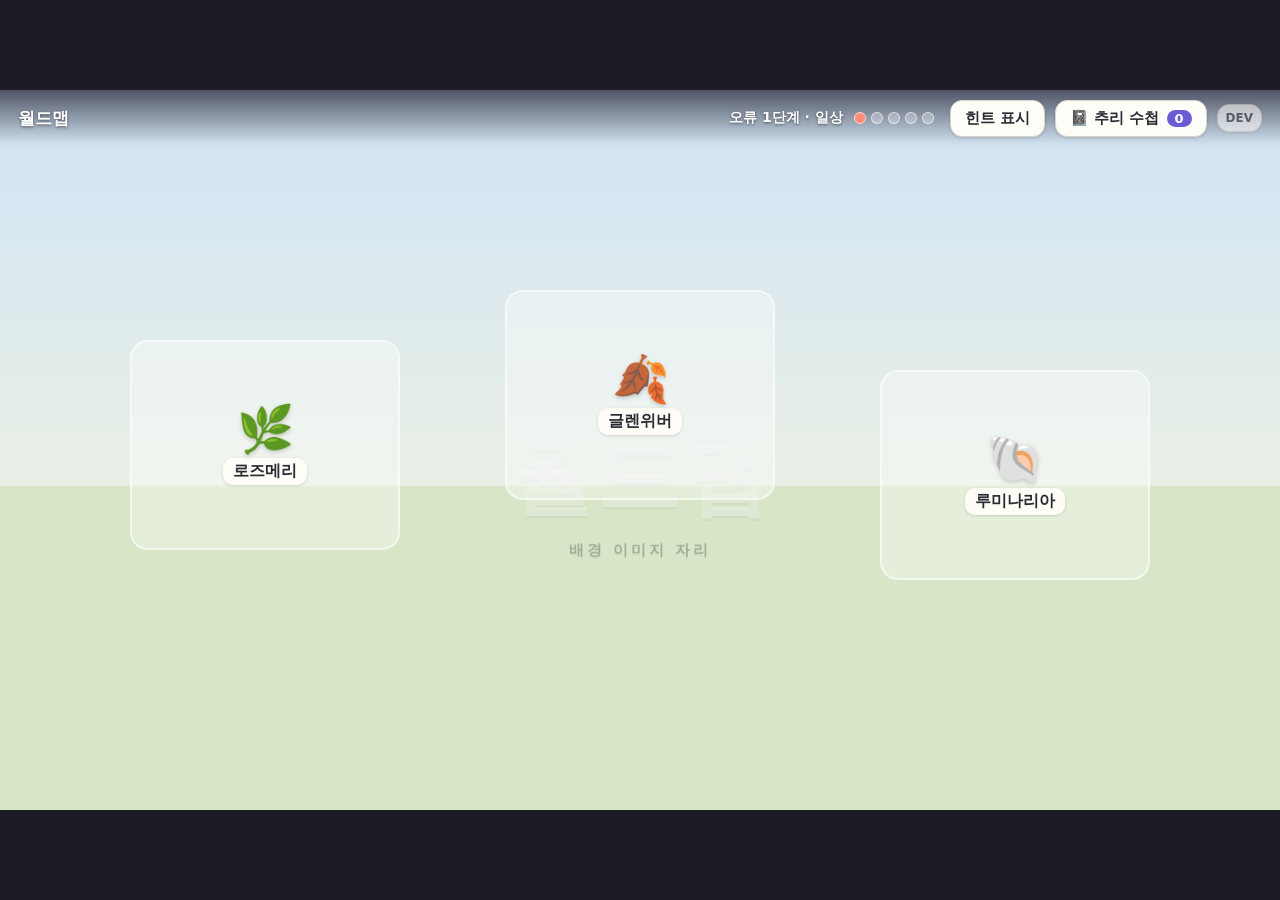
<file: index.html>
<!doctype html>
<html lang="ko">
<head>
<meta charset="utf-8">
<meta name="viewport" content="width=device-width,initial-scale=1">
<title>EVERFREEZE</title>
<link rel="stylesheet" href="css/style.css">
</head>
<body>
<div id="app"><div id="stage"></div></div>
<!-- 데이터 -->
<script src="src/data/texts.js"></script>
<script src="src/data/npcs.js"></script>
<script src="src/data/evidence.js"></script>
<script src="src/data/deductions.js"></script>
<script src="src/data/puzzles.js"></script>
<script src="src/data/scenes.js"></script>
<!-- 엔진 -->
<script src="src/engine/state.js"></script>
<script src="src/engine/conditions.js"></script>
<script src="src/engine/engine.js"></script>
<!-- 화면 -->
<script src="src/ui/view.js"></script>
<script src="src/ui/overlays.js"></script>
<script src="src/ui/notebook.js"></script>
<script src="src/ui/debug.js"></script>
<script src="src/main.js"></script>
</body>
</html>
</file>
<file: css/style.css>
:root{
  --ink:#2b2a35; --ink2:#5a586b; --paper:#fffdf8; --line:#d9d4c7;
  --npc:#5b8fc9; --inspect:#d99a2b; --puzzle:#8a63c9; --move:#4aa070;
  --accent:#6b5bd6; --bad:#c9503c;
  --font:'Pretendard','Noto Sans KR','Malgun Gothic','Apple SD Gothic Neo',system-ui,sans-serif;
}
*{box-sizing:border-box}
html,body{margin:0;height:100%;background:#1d1c26;overflow:hidden;font-family:var(--font);color:var(--ink)}
#app{position:fixed;inset:0}
#stage{position:absolute;left:50%;top:50%;width:1280px;height:720px;transform-origin:center;overflow:hidden;background:#000;user-select:none}
button{font-family:inherit;cursor:pointer}

/* 배경 */
.scene{position:absolute;inset:0;transition:filter .6s}
.wm{position:absolute;left:0;right:0;top:46%;text-align:center;font-size:84px;font-weight:800;color:rgba(255,255,255,.34);letter-spacing:.04em;pointer-events:none;text-shadow:0 2px 0 rgba(0,0,0,.04)}
.wm::after{content:'배경 이미지 자리';display:block;font-size:15px;font-weight:600;letter-spacing:.2em;color:rgba(0,0,0,.22);margin-top:6px}
.fx{position:absolute;inset:0;pointer-events:none;transition:opacity .8s}

/* 오류 단계 연출 (단계 누적 · 전역) */
#stage[data-stage="2"] .scene{filter:saturate(.92)}
#stage[data-stage="2"] .fx{background:radial-gradient(ellipse at center,transparent 60%,rgba(60,40,90,.14) 100%)}
#stage[data-stage="3"] .scene{filter:saturate(.78) hue-rotate(-8deg)}
#stage[data-stage="3"] .fx{background:repeating-linear-gradient(0deg,rgba(0,0,0,.035) 0 2px,transparent 2px 5px),radial-gradient(ellipse at center,transparent 50%,rgba(60,30,90,.22) 100%)}
#stage[data-stage="4"] .scene{filter:saturate(.6) hue-rotate(-18deg) contrast(1.05);animation:jitter 5s steps(1) infinite}
#stage[data-stage="4"] .fx{background:repeating-linear-gradient(0deg,rgba(0,0,0,.06) 0 2px,transparent 2px 4px),linear-gradient(90deg,rgba(255,0,80,.05),transparent 30%,transparent 70%,rgba(0,200,255,.06)),radial-gradient(ellipse at center,transparent 40%,rgba(40,10,70,.34) 100%)}
#stage[data-stage="5"] .scene{filter:grayscale(.78) brightness(.94)}
#stage[data-stage="5"] .fx{background:radial-gradient(ellipse at center,transparent 55%,rgba(20,20,30,.3) 100%)}
@keyframes jitter{0%,92%,100%{transform:none}93%{transform:translateX(5px)}95%{transform:translateX(-6px) skewX(.6deg)}97%{transform:translateX(3px)}}
#stage[data-stage="5"] *{animation-play-state:paused}

/* 핫스팟 */
.hotspots{position:absolute;inset:0}
.hs{position:absolute;display:flex;flex-direction:column;align-items:center;justify-content:center;gap:6px;border:2px solid rgba(255,255,255,.55);border-radius:18px;background:rgba(255,255,255,.34);color:var(--ink);backdrop-filter:blur(1px);transition:transform .12s,background .12s,box-shadow .12s;padding:6px}
.hs .ico{font-size:46px;line-height:1;filter:drop-shadow(0 2px 2px rgba(0,0,0,.18))}
.hs .lbl{font-size:16px;font-weight:700;background:rgba(255,253,248,.92);border-radius:10px;padding:3px 10px;max-width:100%;text-align:center;box-shadow:0 1px 3px rgba(0,0,0,.15)}
.hs:hover{background:rgba(255,255,255,.62);transform:translateY(-3px) scale(1.02);box-shadow:0 8px 20px rgba(0,0,0,.2)}
.hs:active{transform:scale(.98)}
.hs-npc{border-radius:50% 50% 18px 18px / 40% 40% 18px 18px}
#stage.hints .hs{border-style:solid;border-width:3px}
#stage.hints .hs-npc{border-color:var(--npc)} #stage.hints .hs-inspect{border-color:var(--inspect)}
#stage.hints .hs-puzzle{border-color:var(--puzzle)} #stage.hints .hs-move{border-color:var(--move)}
#stage.hints .hs.temp{border-style:dashed}
#stage.hints .hs.temp::after{content:'임시';position:absolute;top:4px;right:6px;font-size:11px;font-weight:700;color:#fff;background:rgba(0,0,0,.45);border-radius:6px;padding:1px 6px}

/* HUD */
.hud{position:absolute;left:0;right:0;top:0;height:56px;display:flex;align-items:center;justify-content:space-between;padding:0 18px;background:linear-gradient(180deg,rgba(30,28,45,.72),rgba(30,28,45,0));color:#fff;pointer-events:none}
.hud>*{pointer-events:auto}
.crumb{font-size:17px;font-weight:700;text-shadow:0 1px 3px rgba(0,0,0,.5)}
.hud-right{display:flex;align-items:center;gap:10px}
.pips{display:flex;align-items:center;gap:5px;margin-right:6px}
.pip-label{font-size:14px;font-weight:600;margin-right:6px;text-shadow:0 1px 3px rgba(0,0,0,.5)}
.pip{width:12px;height:12px;border-radius:50%;background:rgba(255,255,255,.28);border:1px solid rgba(255,255,255,.6)}
.pip.on{background:#ff8f7a;border-color:#ffd3c9}
.btn{border:1px solid var(--line);background:var(--paper);color:var(--ink);border-radius:12px;padding:8px 14px;font-size:15px;font-weight:600;box-shadow:0 1px 3px rgba(0,0,0,.15)}
.btn:hover{background:#fff}
.btn.on{background:#e9e4ff;border-color:var(--accent)}
.btn.primary{background:var(--accent);color:#fff;border-color:var(--accent)}
.btn.primary:disabled{opacity:.4;cursor:not-allowed}
.btn.small{padding:5px 11px;font-size:14px}
.btn.dev{opacity:.55;font-size:12px;padding:6px 8px}
.btn.nb{position:relative}
.badge{margin-left:7px;background:var(--accent);color:#fff;border-radius:10px;padding:1px 8px;font-size:13px}
.back{position:absolute;left:18px;bottom:20px;z-index:5}

/* 장소 소개말 / 토스트 / 배너 */
.intro{position:absolute;left:50%;top:70px;transform:translateX(-50%);max-width:760px;background:rgba(35,32,52,.82);color:#fff;border-radius:14px;padding:10px 22px;font-size:17px;opacity:0;pointer-events:none}
.intro.show{animation:introAnim 4.2s ease forwards}
@keyframes introAnim{0%{opacity:0;transform:translate(-50%,-8px)}10%,80%{opacity:1;transform:translate(-50%,0)}100%{opacity:0}}
.toasts{position:absolute;right:18px;top:70px;display:flex;flex-direction:column;gap:8px;align-items:flex-end;pointer-events:none;z-index:30}
.toast{background:rgba(35,32,52,.92);color:#fff;padding:9px 16px;border-radius:12px;font-size:15px;animation:toastIn .25s ease}
.toast.gain{background:#4a3fb5}
.toast.out{opacity:0;transition:opacity .5s}
@keyframes toastIn{from{opacity:0;transform:translateX(16px)}}
.banner{position:absolute;left:50%;top:120px;transform:translateX(-50%);text-align:center;color:#fff;background:rgba(40,16,60,.84);padding:12px 30px;border-radius:16px;opacity:0;pointer-events:none;z-index:25}
.banner b{display:block;font-size:20px;margin-bottom:4px}
.banner span{font-size:16px;opacity:.9}
.banner.show{animation:bannerAnim 3.6s ease forwards}
@keyframes bannerAnim{0%{opacity:0}12%,78%{opacity:1}100%{opacity:0}}

/* 오버레이 공통 */
.scrim{position:absolute;inset:0;z-index:20;display:flex;align-items:flex-end;justify-content:center;padding-bottom:34px}
.scrim.dim{background:rgba(20,18,30,.55);align-items:center;padding:0}
.textbox{width:960px;min-height:150px;background:var(--paper);border:2px solid var(--ink);border-radius:18px;padding:22px 28px;box-shadow:0 10px 30px rgba(0,0,0,.35);position:relative;animation:rise .18s ease}
@keyframes rise{from{opacity:0;transform:translateY(10px)}}
.textbox .who{font-weight:800;margin-bottom:6px}
.textbox .body{font-size:22px;line-height:1.55}
.textbox .note{margin-top:10px;font-size:14px;color:var(--move);font-weight:700}
.textbox .next{position:absolute;right:22px;bottom:12px;font-size:13px;color:var(--ink2)}
.textbox.dialogue{display:flex;gap:22px;align-items:flex-start}
.portrait{flex:none;width:92px;height:92px;border-radius:50%;display:flex;align-items:center;justify-content:center;font-size:40px;font-weight:800;color:#fff;border:3px solid var(--ink)}
.dcol{flex:1}
.dhead{display:flex;align-items:center;gap:10px;margin-bottom:8px}
.dhead b{font-size:20px}.dhead .role{font-size:14px;color:var(--ink2)}
.dhead .ctx{font-size:12px;background:#ece8ff;color:var(--accent);border-radius:8px;padding:2px 8px;font-weight:700}
.textbox.dialogue .close{align-self:flex-end}

/* 퍼즐 */
.puzzle{width:720px;background:var(--paper);border:2px solid var(--ink);border-radius:20px;padding:26px 30px;box-shadow:0 14px 40px rgba(0,0,0,.45)}
.puzzle h3{margin:0 0 8px;font-size:22px}
.puzzle .prompt{margin:0 0 18px;font-size:18px;line-height:1.5}
.parea{display:flex;flex-direction:column;gap:10px}
.opt{border:2px solid var(--line);background:#fff;border-radius:12px;padding:12px 16px;font-size:17px;text-align:left}
.opt:hover:not(:disabled){border-color:var(--puzzle)}
.opt.on{border-color:var(--puzzle);background:#f1eaff}
.opt:disabled{opacity:.35;cursor:default}
.seq{display:flex;gap:8px;flex-wrap:wrap}
.slot{flex:1;min-width:130px;border:2px dashed var(--line);border-radius:12px;padding:10px;text-align:center;font-size:15px;color:var(--ink2);min-height:48px;display:flex;align-items:center;justify-content:center}
.slot.filled{border-style:solid;border-color:var(--puzzle);background:#f1eaff;color:var(--ink);font-weight:600}
.pool{display:grid;grid-template-columns:1fr 1fr;gap:8px;margin-top:6px}
.code{font-size:30px;text-align:center;letter-spacing:.3em;border:2px solid var(--line);border-radius:12px;padding:10px;width:200px;margin:0 auto;font-family:var(--font)}
.pmsg{min-height:24px;margin:14px 0 4px;color:var(--bad);font-weight:600}
.pactions{display:flex;justify-content:flex-end;gap:10px}
.shake{animation:shake .35s}
@keyframes shake{25%{transform:translateX(-8px)}75%{transform:translateX(8px)}}

/* 엔딩 */
.ending{width:640px;background:#f4f1ea;border:2px solid var(--ink);border-radius:20px;padding:34px 40px;text-align:center;line-height:1.7;box-shadow:0 14px 40px rgba(0,0,0,.45)}
.ending h2{margin:0 0 16px;font-size:26px}.ending p{margin:0;font-size:18px}.ending .btn{margin-top:22px}

/* 추리 수첩 */
.notebook{width:1160px;height:640px;background:var(--paper);border:2px solid var(--ink);border-radius:20px;padding:20px 26px;display:flex;flex-direction:column;box-shadow:0 14px 40px rgba(0,0,0,.45)}
.nb-head{display:flex;justify-content:space-between;align-items:center;margin-bottom:10px}
.nb-head h2{margin:0;font-size:24px}
.nb-cols{flex:1;display:grid;grid-template-columns:400px 1fr;gap:26px;min-height:0}
.nb-left,.nb-right{overflow:auto;padding-right:6px}
.nb-left h4,.nb-right h4{margin:12px 0 6px;font-size:15px;color:var(--ink2)}
.evlist{display:flex;flex-wrap:wrap;gap:6px}
.ev{border:1px solid var(--line);background:#fff;border-radius:10px;padding:6px 10px;font-size:14px}
.ev:hover{border-color:var(--accent)}.ev.picked{background:#e9e4ff;border-color:var(--accent)}
.empty{color:var(--ink2);font-size:14px}
.evdetail{margin-top:14px;padding:12px 14px;background:#f4f1ea;border-radius:12px;font-size:15px;line-height:1.5}
.evdetail .place{margin-left:8px;font-size:12px;color:var(--ink2)}.evdetail p{margin:6px 0 0}
.dcard{border:1px solid var(--line);background:#fff;border-radius:14px;padding:12px 16px;margin-bottom:10px}
.dcard.active{border:2px solid var(--accent)}
.dcard.solved{background:#f0f8f2;border-color:#9bcfae}
.dtop{display:flex;justify-content:space-between;align-items:center}
.dtop .tag{font-size:12px;border-radius:8px;padding:2px 8px;background:#eee;color:var(--ink2)}
.dcard.solved .tag{background:var(--move);color:#fff}
.dcard p{margin:6px 0}.dcard .sub{color:var(--ink2);font-size:14px}.dcard .hypo{font-size:15px}
.dcard .msg{color:var(--bad);font-weight:600;font-size:14px}
.slots{display:flex;gap:8px;margin:8px 0;flex-wrap:wrap}
.slots .slot{min-width:150px;flex:none;cursor:pointer}
.row{display:flex;gap:8px}

/* DEV */
.devpanel{position:absolute;right:12px;top:60px;width:360px;max-height:600px;overflow:auto;z-index:40;background:rgba(20,18,30,.94);color:#fff;border-radius:12px;padding:12px;font-size:12px;display:flex;flex-direction:column;gap:8px}
.devpanel select{width:100%;padding:4px}
.devev{display:flex;flex-wrap:wrap;gap:4px}
.devev button{background:#333;color:#ddd;border:1px solid #555;border-radius:6px;padding:2px 6px;font-size:11px}
.devev button.on{background:#6b5bd6;color:#fff}
.devpanel .row button{background:#444;color:#fff;border:0;border-radius:6px;padding:4px 10px}
.devflags{color:#bbb;line-height:1.5;word-break:break-all}
</file>
